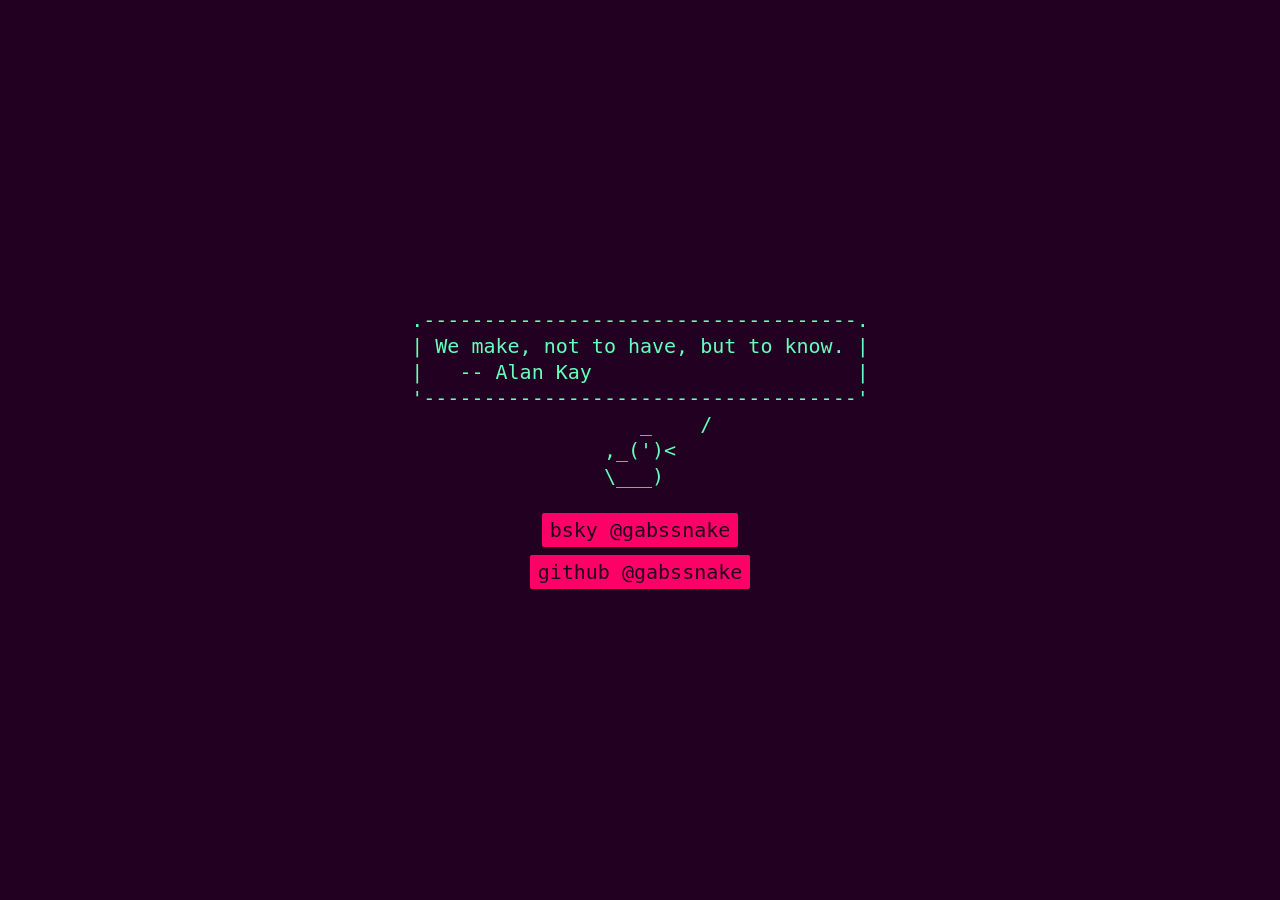
<file: index.html>
<!DOCTYPE html>
<html lang="en">
<head>
  <meta charset="utf-8"/>
  <title>@gabssnake</title>
  <meta name="viewport" content="width=device-width, initial-scale=1.0" />
  <style>
    html, body {
        margin: 0;
    }
    html {
        align-items: center;
        color: #6fb;
        display: flex;
        font-size: 20px;
        height: 100%;
        justify-content: center;
        background: #202;
        background-position: 0 0, 20px 20px;
        background-size: 40px 40px;
    }
    @media (max-width: 480px) {
        html { font-size: 4vw; }
    }
    ::selection {
        background: #6fb;
        color: #202;
    }
    body {
        font: 1rem/1.3 Menlo, monospace;
        text-align: center;
    }
    blockquote {
        text-align: left;
        white-space: pre;
        margin: 1rem 0;
    }
    ul {
        list-style: none;
        padding: 0;
    }
    a {
        background: #f06;
        border-radius: 0.1em;
        color: #202;
        display: inline-block;
        margin: 0.2em;
        padding: 0.2em 0.4em;
        text-decoration: none;
    }
    a:hover, a:active {
        background: #6fb;
    }
  </style>
</head>
<body>

<!--
Currently hosted on Github. Previously hosted on AwardSpace,
Netfirms, Homestead, Angelfire and GeoCities in the 2000s.
-->

<blockquote>
Study hard what interests you the most in the most undisciplined,
irreverent and original manner possible.
-- Feynmann
</blockquote>

<ul>
    <li><a href="https://gabssnake.bsky.social/">bsky @gabssnake</a></li>
    <li><a href="https://github.com/gabssnake">github @gabssnake</a></li>
</ul>

<template>
<!--
Study hard what interests you the most in the most undisciplined, irreverent and original manner possible.
  -- Feynman
%
I learned very early the difference between knowing the name of something and knowing something.
  -- Feynman
%
The beauty of a living thing is not the atoms that go into it, but the way those atoms are put together.
  -- Sagan
%
Our passion for learning... is our tool for survival.
  -- Sagan
%
We can choose to descend into pessimism and apathy, assuming that nothing can be done, and helping to ensure that the worst will happen. Or we can grasp the opportunities that exist –and they do– and pursue them to the extent that we can, thus helping to contribute to a better world. Not a very hard choice.
  -- Chomsky
%
We shouldn’t be looking for heroes, we should be looking for good ideas.
  -- Chomsky
%
The welfare of the people is the ultimate law.
  -- Cicero
%
It is the peculiar quality of a fool to perceive the faults of others and to forget his own.
  -- Cicero
%
We make, not to have, but to know.
  -- Alan Kay
%
He who loves music can never truly be unhappy.
  -- Schubert
%
I would believe only in a God that knows how to Dance.
  -- Nietzsche
%
One must still have chaos in oneself to be able to give birth to a dancing star.
  -- Nietzsche
%
Learn how to listen as things speak for themselves.
  -- Matsuo Bashō
%
Seek not the paths of the ancients; Seek that which the ancients sought.
  -- Matsuo Bashō
--><!--
    __    /
   ()'`; /
   /\|`
) /  |
(/_)_|_
%
   _    /
,_(')<
\___)
%
          /
  |      /
  + \
  \\.G_.*=.
   `(#'/.\|
    .>' (_--.
 _=/d   ,^\
~~ \)-'   '
   / |      
  '  '
%
\   ,__,
 \  (oo)____
    (__)    )\
       ||--|| *
-->
</template>

<script type="text/javascript">
let bbl = [
    [`.-`, `-`, `-.`],
    [`| `, ` `, ` |`],
    [`'-`, `-`, `-'`]
]

let tiny = `\
\\   ,__,
 \\  (oo)____
    (__)    )\\
       ||--|| *
`

function cowsay(txt, cow = tiny, [top, mid, bot] = bbl, wth = 37) {
    // It’s easier to work with an array of lines
    let cut = s => s.split('\n')

    // We might need to force word wraps after nth chars
    let wrp = (s, n) => s.replace(RegExp(`([^\\n]{1,${n}})(\\s|$)`, 'g'), '$1\n').trim()

    // We need to know the longest line to size the bubble and stuff
    let max = ls => [...ls].sort((a, b) => b.length - a.length).shift().length

    // All rows of the bubble are built in the same way: decor + text + pad + decor
    let fmt = ([l, m, r], lng, ls = ['']) => ls.map(ln => l + ln.padEnd(lng, m) + r)

    // We want to center cows relative to the speech bubble
    let pad = (ls, lng) => ls.map(ln => ln.padEnd(max(ls), ' ')).map(ln => ln.padStart(lng, ' '))

    // Array.prototype.flat ponyfill.
    let flt = arr => [].concat(...arr)

    let ls = cut(wrp(txt, wth))

    return flt([
        fmt(top, max(ls)),
        fmt(mid, max(ls), ls),
        fmt(bot, max(ls)),
        pad(cut(cow), max(ls) - max(cut(cow)))
    ]).join('\n')
}

function render(dataNode, targetNode) {
    let rnd = arr => arr[Math.floor(Math.random() * arr.length)]

    // Quotes and cows are stored in HTML comments to avoid escaping characters.
    // Ye bet me a scurvy buccaneer. Arr!
    let [quotes, cows] = Array.from(dataNode.childNodes)
        .filter(n => n.nodeType === Node.COMMENT_NODE)
        .map(n => n.data.split(/^\%/gm).map(v => v.replace(/(^\n|\n$)/gm, '')))

    targetNode.innerHTML = cowsay(rnd(quotes), rnd(cows))
}

render(
    document.querySelector('template').content,
    document.querySelector('blockquote')
)
</script>
</body>
</html>
</file>
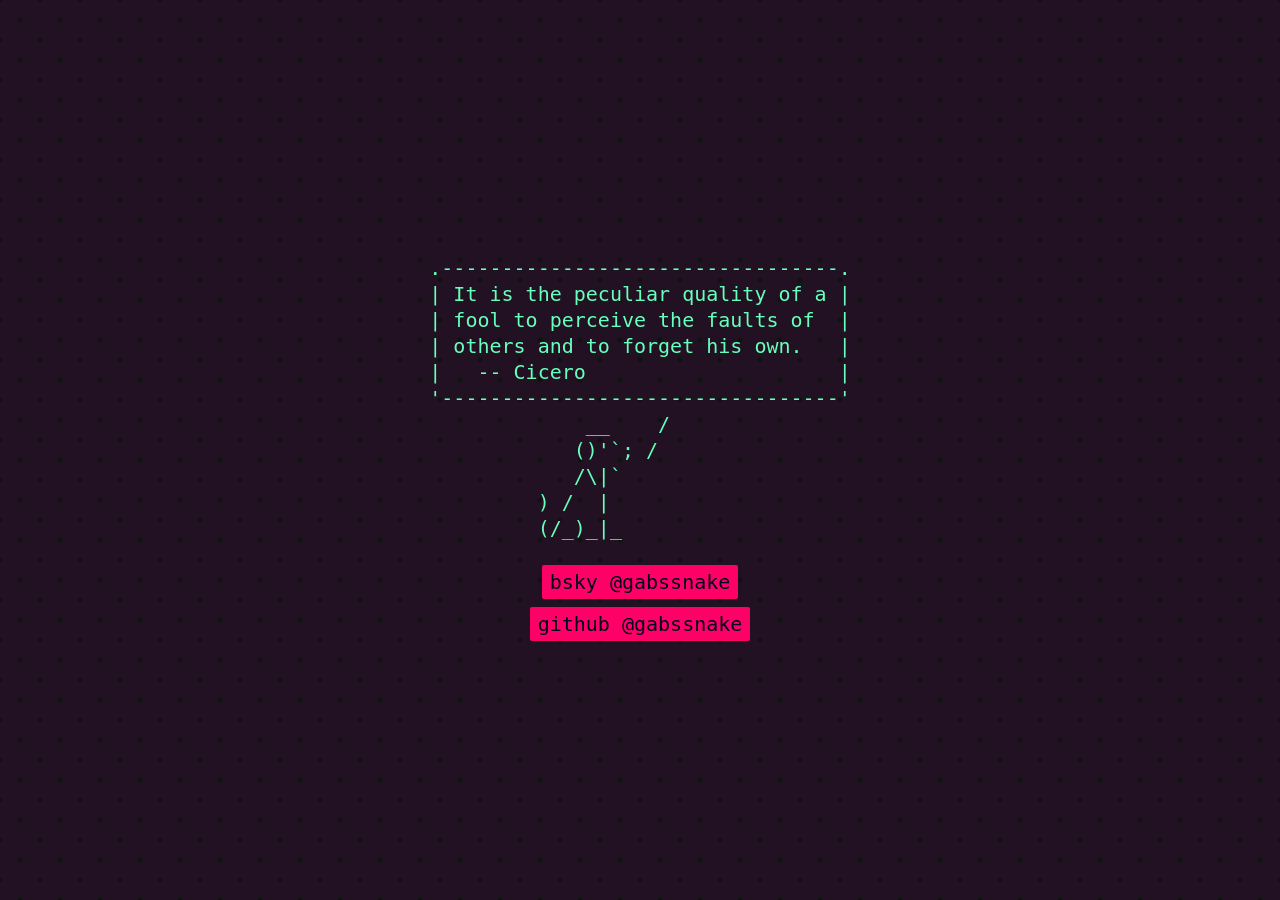
<file: 2019/index.html>
<!DOCTYPE html>
<html lang="en">
<head>
  <meta charset="utf-8"/>
  <title>Hola @gabssnake!</title>
  <meta name="viewport" content="width=device-width, initial-scale=1.0" />
  <link rel="stylesheet" type="text/css" href="swag.css" />
  <script type="text/javascript" src="cowsay.js"></script>
  <!--
  Currently hosted on Github. Previously hosted on AwardSpace,
  Netfirms, Homestead, Angelfire and GeoCities in the 2000s.
  -->
</head>
<body>

<blockquote>
Study hard what interests you the most in the most undisciplined,
irreverent and original manner possible.
-- Feynmann
</blockquote>

<ul>
  <li><a href="https://gabssnake.bsky.social/">bsky @gabssnake</a></li>
  <li><a href="https://github.com/gabssnake">github @gabssnake</a></li>
</ul>

<template>
<!--
Study hard what interests you the most in the most undisciplined, irreverent and original manner possible.
  -- Feynman
%
I learned very early the difference between knowing the name of something and knowing something.
  -- Feynman
%
The beauty of a living thing is not the atoms that go into it, but the way those atoms are put together.
  -- Sagan
%
Our passion for learning... is our tool for survival.
  -- Sagan
%
We can choose to descend into pessimism and apathy, assuming that nothing can be done, and helping to ensure that the worst will happen. Or we can grasp the opportunities that exist –and they do– and pursue them to the extent that we can, thus helping to contribute to a better world. Not a very hard choice.
  -- Chomsky
%
We shouldn’t be looking for heroes, we should be looking for good ideas.
  -- Chomsky
%
The welfare of the people is the ultimate law.
  -- Cicero
%
It is the peculiar quality of a fool to perceive the faults of others and to forget his own.
  -- Cicero
%
We make, not to have, but to know.
  -- Alan Kay
%
He who loves music can never truly be unhappy.
  -- Schubert
%
I would believe only in a God that knows how to Dance.
  -- Nietzsche
%
One must still have chaos in oneself to be able to give birth to a dancing star.
  -- Nietzsche
%
Learn how to listen as things speak for themselves.
  -- Matsuo Bashō
%
Seek not the paths of the ancients; Seek that which the ancients sought.
  -- Matsuo Bashō
--><!--
    __    /
   ()'`; /
   /\|`
) /  |
(/_)_|_
%
   _    /
,_(')<
\___)
%
           /
   |      /
   + \
   \\.G_.*=.
    `(#'/.\|
     .>' (_--.
  _=/d   ,^\
 ~~ \)-'   '
    / |      
   '  '
-->
</template>

<script type="text/javascript">
function render(dataNode, targetNode) {
  let rnd = arr => arr[Math.floor(Math.random() * arr.length)]

  // Quotes and cows are stored in HTML comments to avoid escaping characters.
  // Ye bet me a scurvy buccaneer. Arr!
  let [quotes, cows] = Array.from(dataNode.childNodes)
    .filter(n => n.nodeType === Node.COMMENT_NODE)
    .map(n => n.data.split(/^\%/gm).map(v => v.replace(/(^\n|\n$)/gm, '')))

  targetNode.innerHTML = cowsay(rnd(quotes), rnd(cows))
}

render(
  document.querySelector('template').content,
  document.querySelector('blockquote')
)
</script>
</body>
</html>
</file>
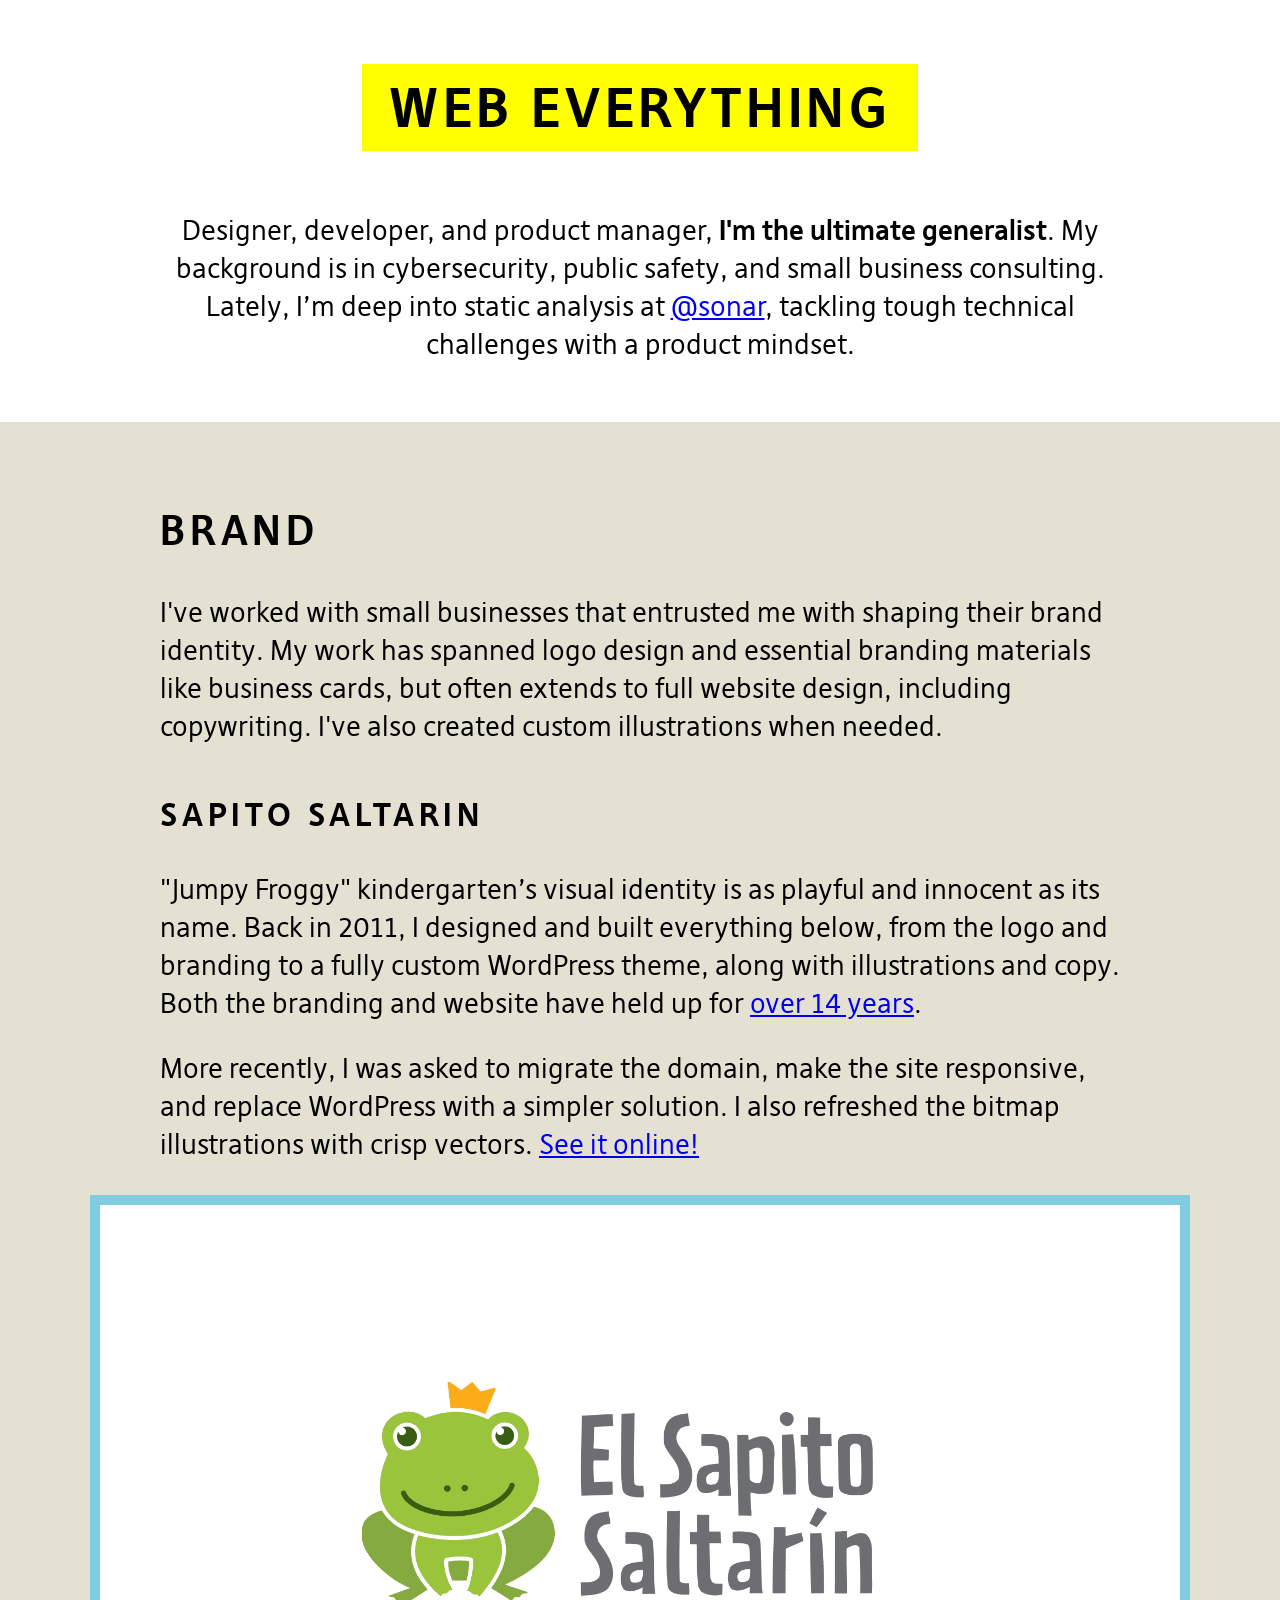
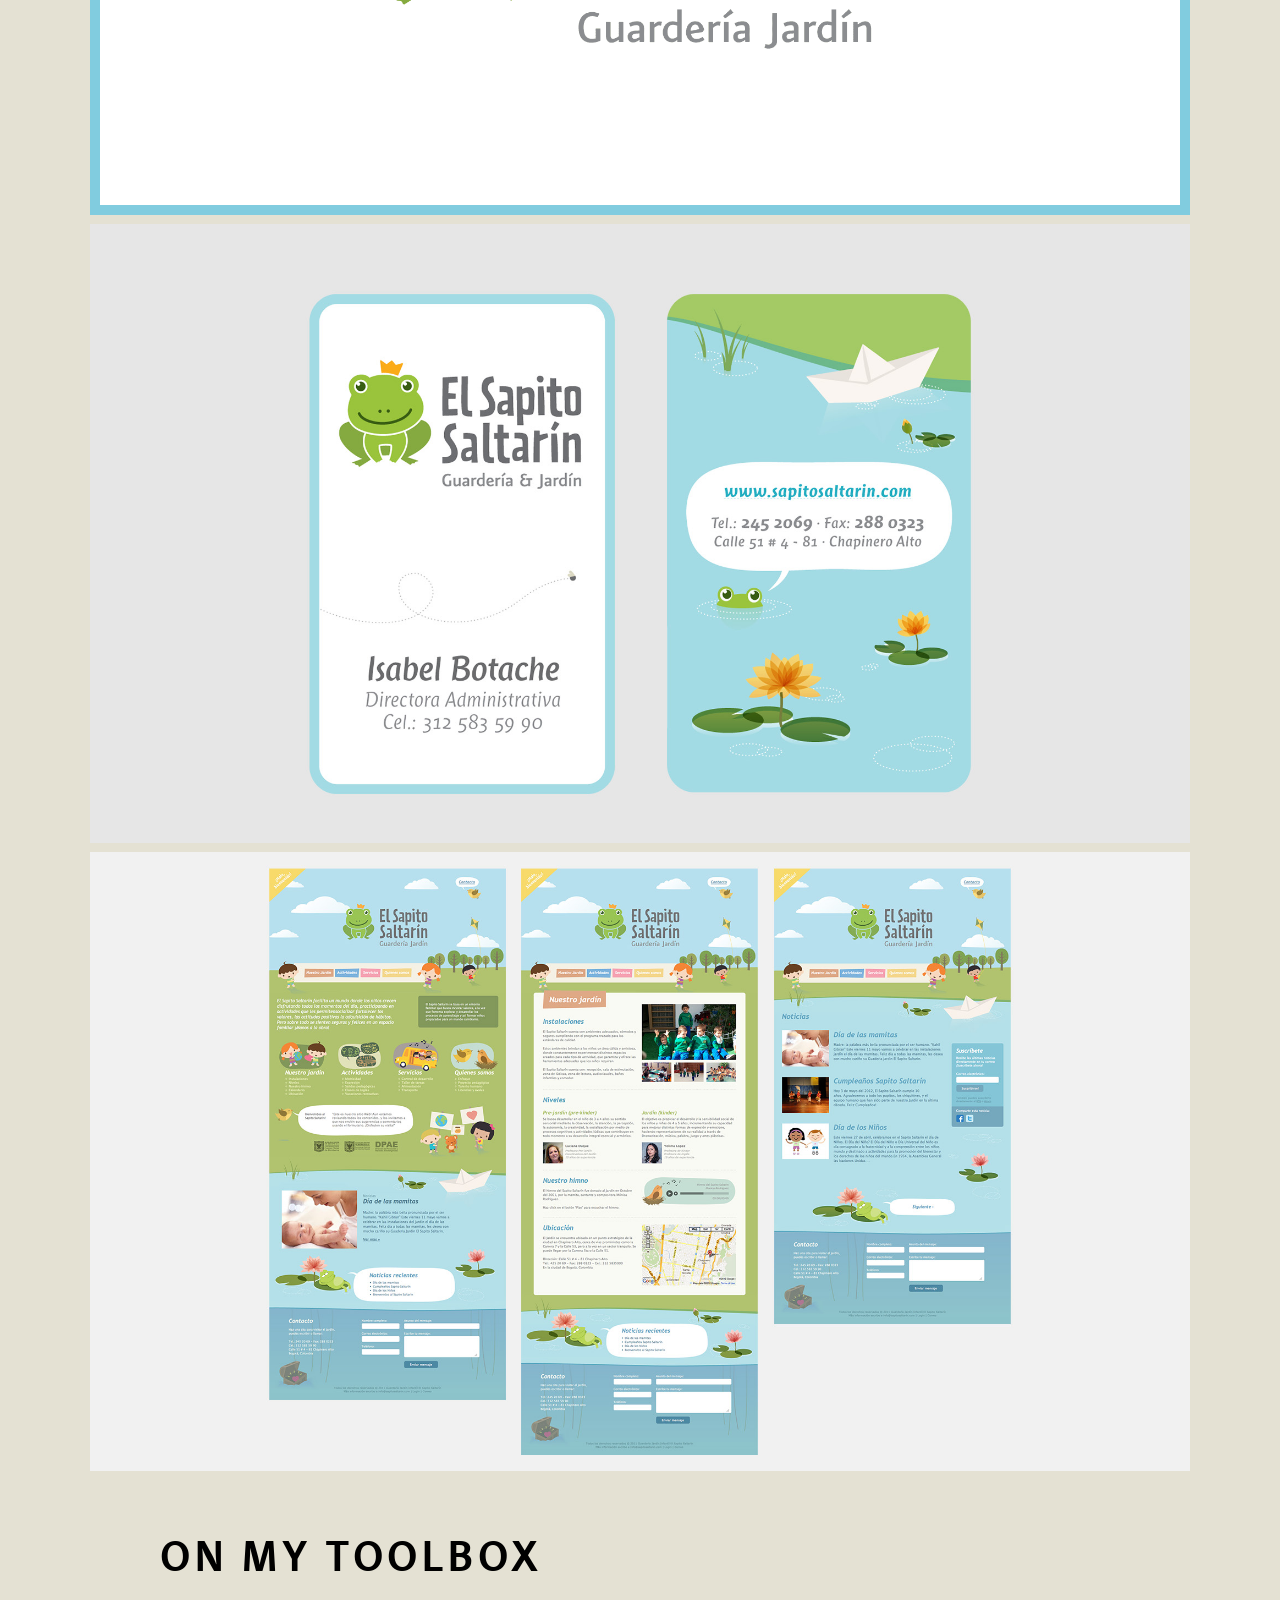
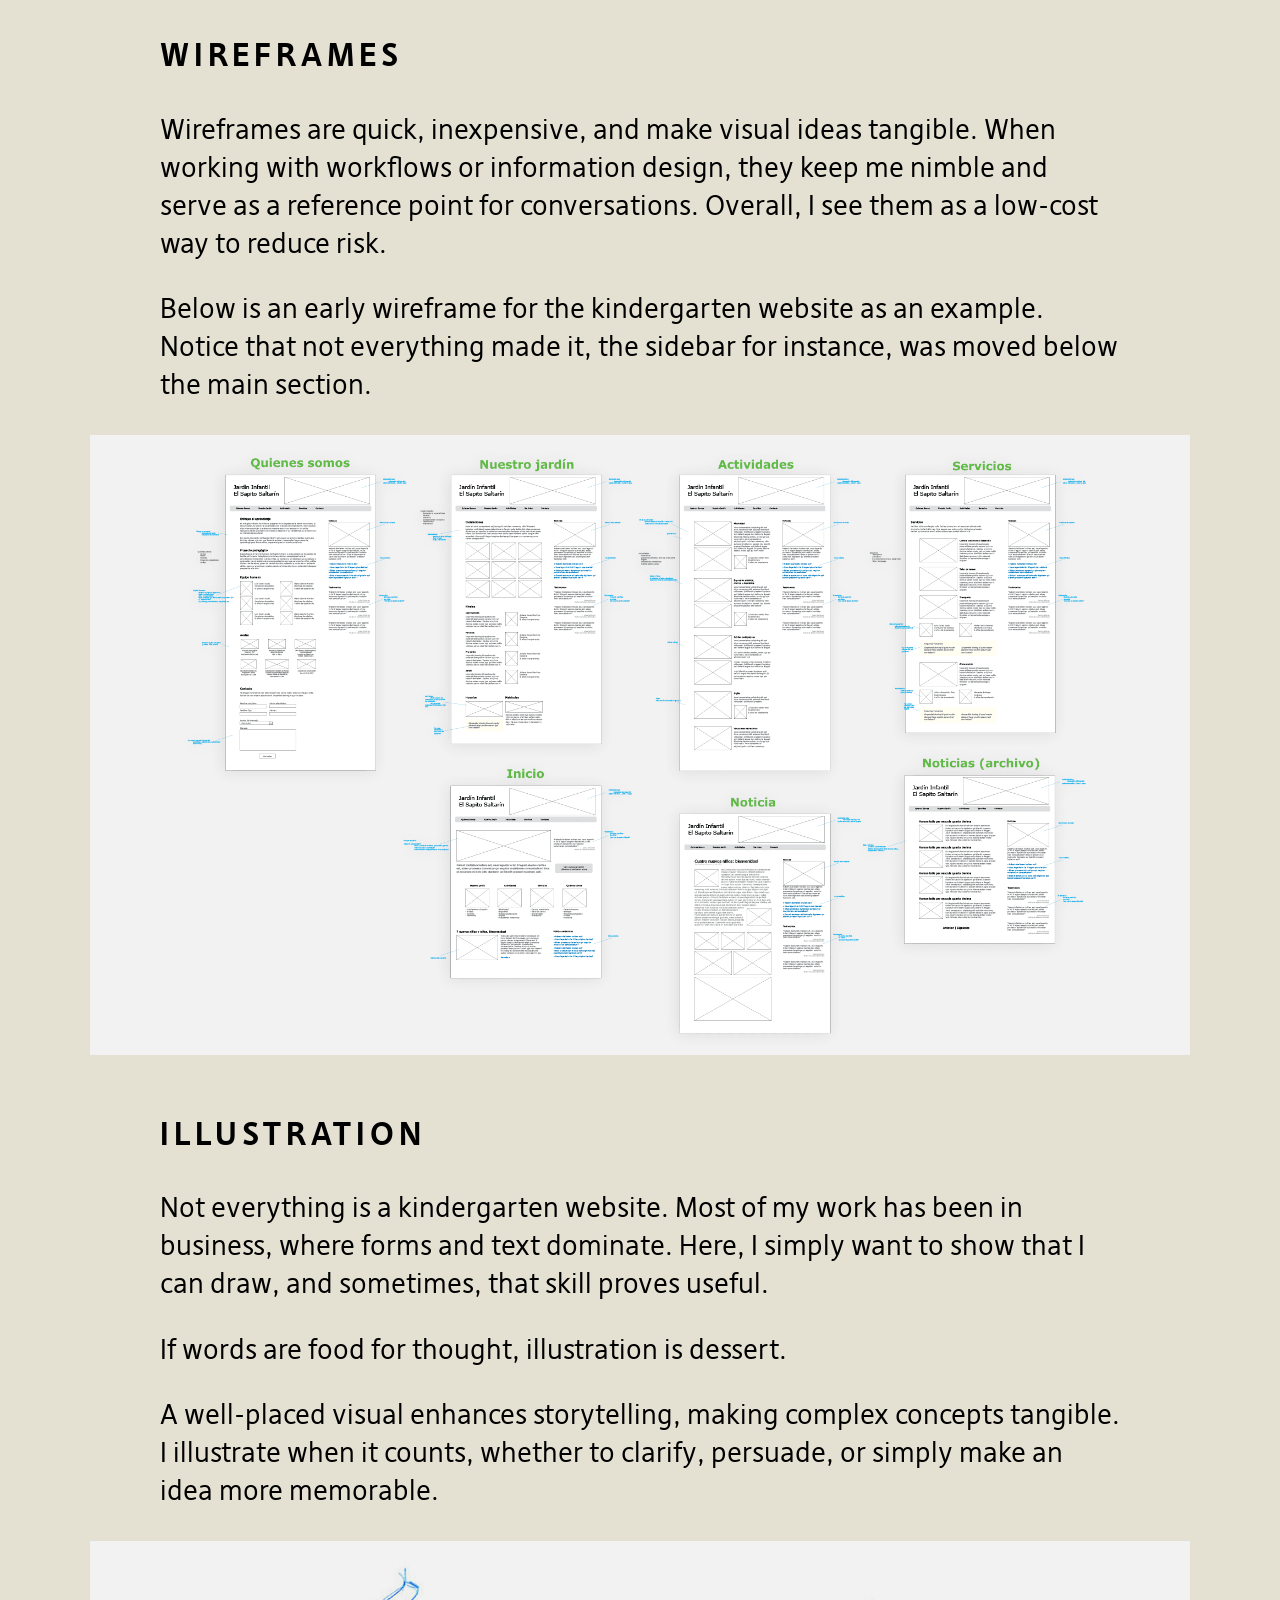
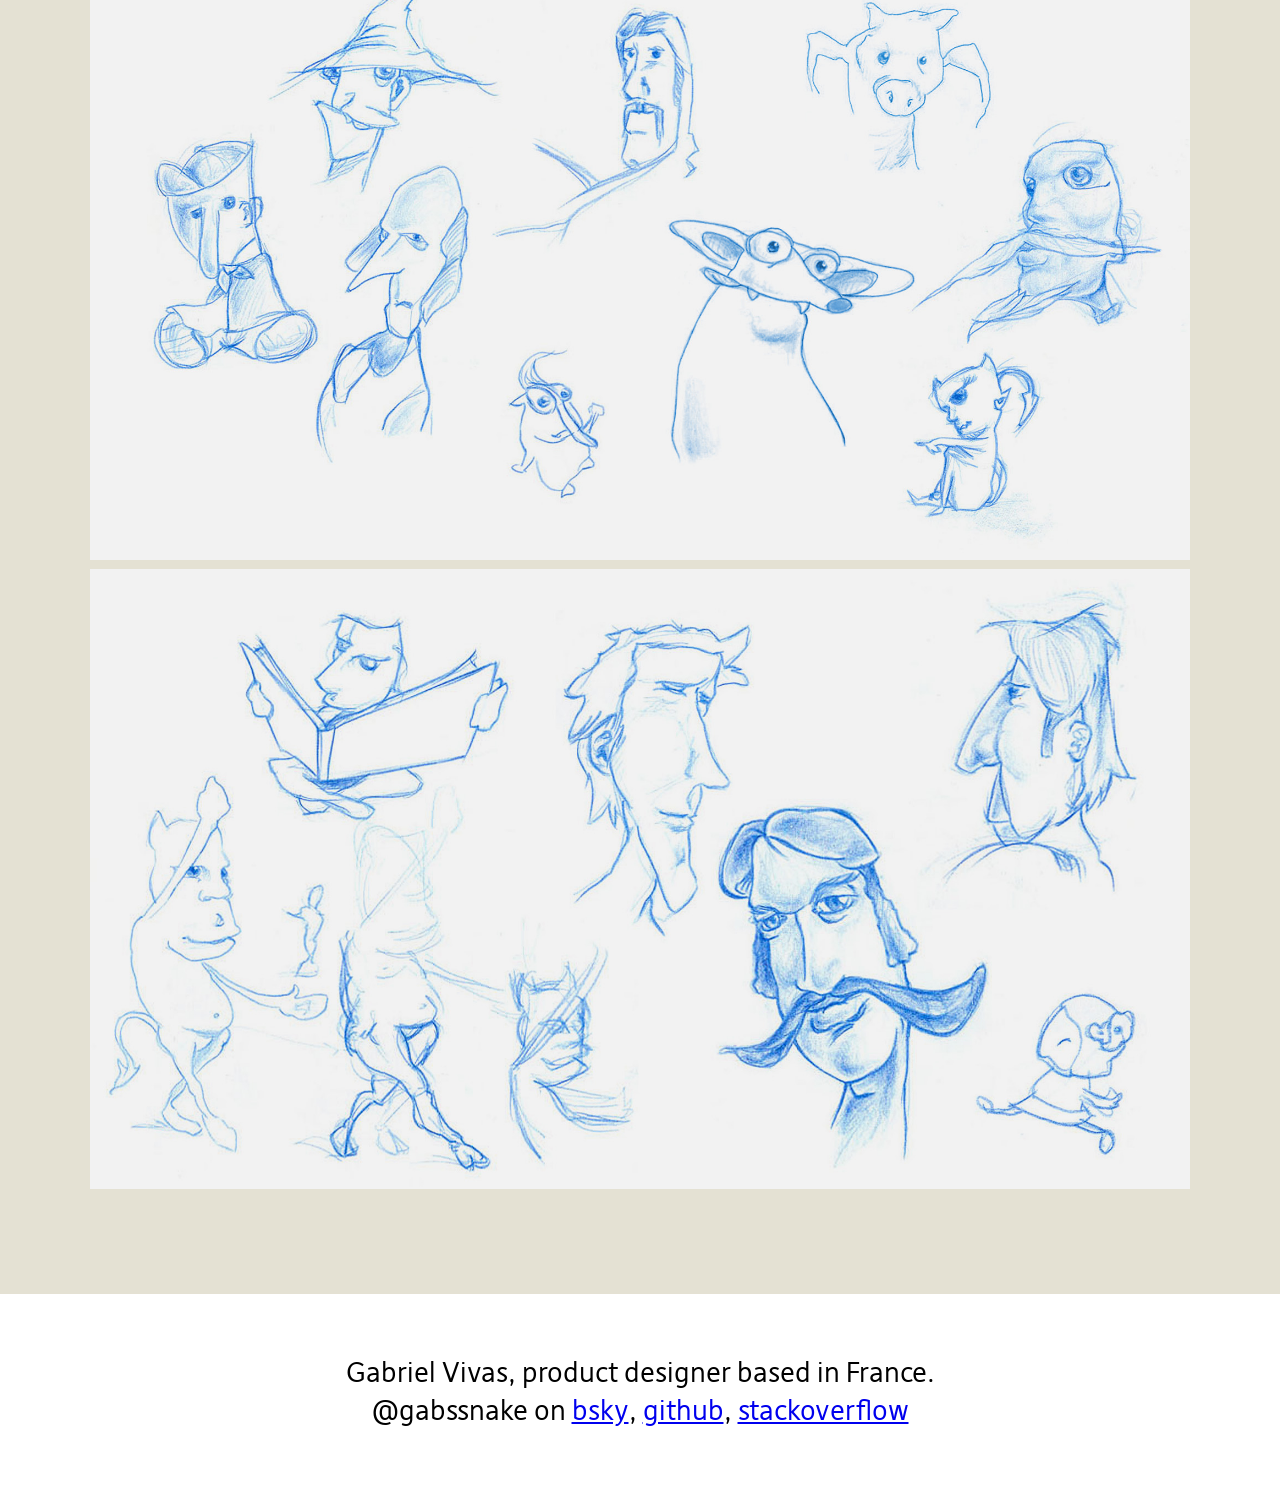
<file: 2025/index.html>
<!DOCTYPE html>
<html lang="en">
<head>
    <meta charset="utf-8"/>
    <title>@gabssnake</title>
    <meta name="viewport" content="width=device-width, initial-scale=1.0" />
    <link rel="preload" href="fonts/DejaWeb.woff2" as="font" type="font/woff2">
    <link rel="stylesheet" type="text/css" href="swag.css" />
</head>
<body>
<header>
    <h1>Web everything</h1>

    <p>Designer, developer, and product manager, <strong>I'm the ultimate generalist</strong>. My background is in cybersecurity, public safety, and small business consulting. Lately, I’m deep into static analysis at <a href="https://www.sonarsource.com">@sonar</a>, tackling tough technical challenges with a product mindset.</p>
</header>

<section id="portfolio">
    <h2>Brand</h2>

    <p>I've worked with small businesses that entrusted me with shaping their brand identity. My work has spanned logo design and essential branding materials like business cards, but often extends to full website design, including copywriting. I've also created custom illustrations when needed.</p>

    <article id="sapito-saltarin">
        <h3>Sapito Saltarin</h3>

        <p>"Jumpy Froggy" kindergarten’s visual identity is as playful and innocent as its name. Back in 2011, I designed and built everything below, from the logo and branding to a fully custom WordPress theme, along with illustrations and copy. Both the branding and website have held up for <a href="https://web.archive.org/web/20110623174528/http://www.sapitosaltarin.com/">over 14 years</a>.</p>

        <p>More recently, I was asked to migrate the domain, make the site responsive, and replace WordPress with a simpler solution. I also refreshed the bitmap illustrations with crisp vectors. <a href="https://sapitosaltarin.com.co/">See it online!</a></p>

        <figure>
            <img src="portfolio/sapito-logo1.png">
            <img src="portfolio/sapito-cards1.jpg">
            <img src="portfolio/sapito-web1.jpg">
        </figure>
    </article>

    <h2>On my toolbox</h2>

    <article id="wireframes">
        <h3>Wireframes</h3>

        <p>Wireframes are quick, inexpensive, and make visual ideas tangible. When working with workflows or information design, they keep me nimble and serve as a reference point for conversations. Overall, I see them as a low-cost way to reduce risk.</p>

        <p>Below is an early wireframe for the kindergarten website as an example. Notice that not everything made it, the sidebar for instance, was moved below the main section.</p>

        <figure>
            <img src="portfolio/wireframes-3.png">
        </figure>
    </article>

    <article id="illustration">
        <h3>Illustration</h3>

        <p>Not everything is a kindergarten website. Most of my work has been in business, where forms and text dominate. Here, I simply want to show that I can draw, and sometimes, that skill proves useful.</p>

        <p>If words are food for thought, illustration is dessert.</p>

        <p>A well-placed visual enhances storytelling, making complex concepts tangible. I illustrate when it counts, whether to clarify, persuade, or simply make an idea more memorable.</p>

        <figure>
            <img src="portfolio/drawings-1.jpg">
            <img src="portfolio/drawings-2.jpg">
        </figure>
    </article>

</section>
<footer>
    <p>Gabriel Vivas, product designer based in France.<br>
    @gabssnake on <a href="https://gabssnake.bsky.social/">bsky</a>, <a href="https://github.com/gabssnake">github</a>, <a href="https://stackoverflow.com/users/1585841/gabssnake">stackoverflow</a></p>
</footer>

<script type="text/javascript">
// Treat external links uniformly
document.querySelectorAll('a').forEach(function(link) {
    if (link.hostname !== window.location.hostname) {
        link.setAttribute('target', '_blank');
        link.setAttribute('rel', 'noopener noreferrer');
    }
});
</script>
<script data-goatcounter="https://gabssnake.goatcounter.com/count"
        async src="//gc.zgo.at/count.js"></script>
</body>
</html>
</file>
<file: 2019/swag.css>
html, body {
    margin: 0;
}

html {
    align-items: center;
    color: #6fb;
    display: flex;
    font-size: 20px;
    height: 100%;
    justify-content: center;
    background:
        radial-gradient(#111 2px, transparent 3px),
        radial-gradient(#111 2px, transparent 3px),
        #212;
    background-position: 0 0, 20px 20px;
    background-size: 40px 40px;
}

@media (max-width: 480px) {
    html { font-size: 4vw; }
}

::selection {
    background: #6fb;
    color: #212;
}

body {
    font: 1rem/1.3 Menlo, monospace;
    text-align: center;
}

blockquote {
    text-align: left;
    white-space: pre;
    margin: 1rem 0;
}

ul {
    list-style: none;
    padding: 0;
}

a {
    background: #f06;
    border-radius: 0.1em;
    color: #002;
    display: inline-block;
    margin: 0.2em;
    padding: 0.2em 0.4em;
    text-decoration: none;
}

a:hover, a:active {
    background: #6fb;
}
</file>
<file: 2025/swag.css>
:root {
  --bg-mild: #E4E1D3;
  --bg-accent: #FFFF00;
  --bg-light: #FFFFFF;
}

@font-face {
    font-family: 'DejaWeb';
    src: url('fonts/DejaWeb.woff2') format('woff2');
    font-weight: 400;
    font-style: normal;
    font-display: swap;
}

@font-face {
    font-family: 'DejaWeb';
    src: url('fonts/DejaWeb-Italic.woff2') format('woff2');
    font-weight: 400;
    font-style: italic;
    font-display: swap;
}

@font-face {
    font-family: 'DejaWeb';
    src: url('fonts/DejaWeb-Bold.woff2') format('woff2');
    font-weight: 700;
    font-style: normal;
    font-display: swap;
}

@font-face {
    font-family: 'DejaWeb';
    src: url('fonts/DejaWeb-BoldItalic.woff2') format('woff2');
    font-weight: 700;
    font-style: italic;
    font-display: swap;
}

body {
    background-color: var(--bg-mild);
    font-family: 'DejaWeb', sans-serif;
    font-size: clamp(1rem, 2.7vw, 1.7rem);
    line-height: 1.4;
    margin: 0;
}

header, footer {
    background-color: var(--bg-light);
    text-align: center;
}

footer {
    margin-top: 4rem;
}

section, header, footer {
    padding: 2rem 7vw;
}


h1, h2, h3 {
    font-weight: bold;
    letter-spacing: 0.3rem;
    margin-top: 3rem;
    text-transform: uppercase;
}

h1 {
    background-color: var(--bg-accent);
    box-decoration-break: clone;
    display: inline-block;
    margin: 2rem auto;
    overflow-wrap: break-word;
    padding: 0.4rem 0.5em 0.3rem;
    word-break: break-word;
}

h1, h2, h3, p {
    margin-left: auto;
    margin-right: auto;
    max-width: 60rem;
}

figure {
    margin: 2rem auto 0;
    max-width: 150vh;
    text-align: center;
}

figure img {
    margin: 0 auto;
}

img {
    max-width: 100%;
}
</file>
